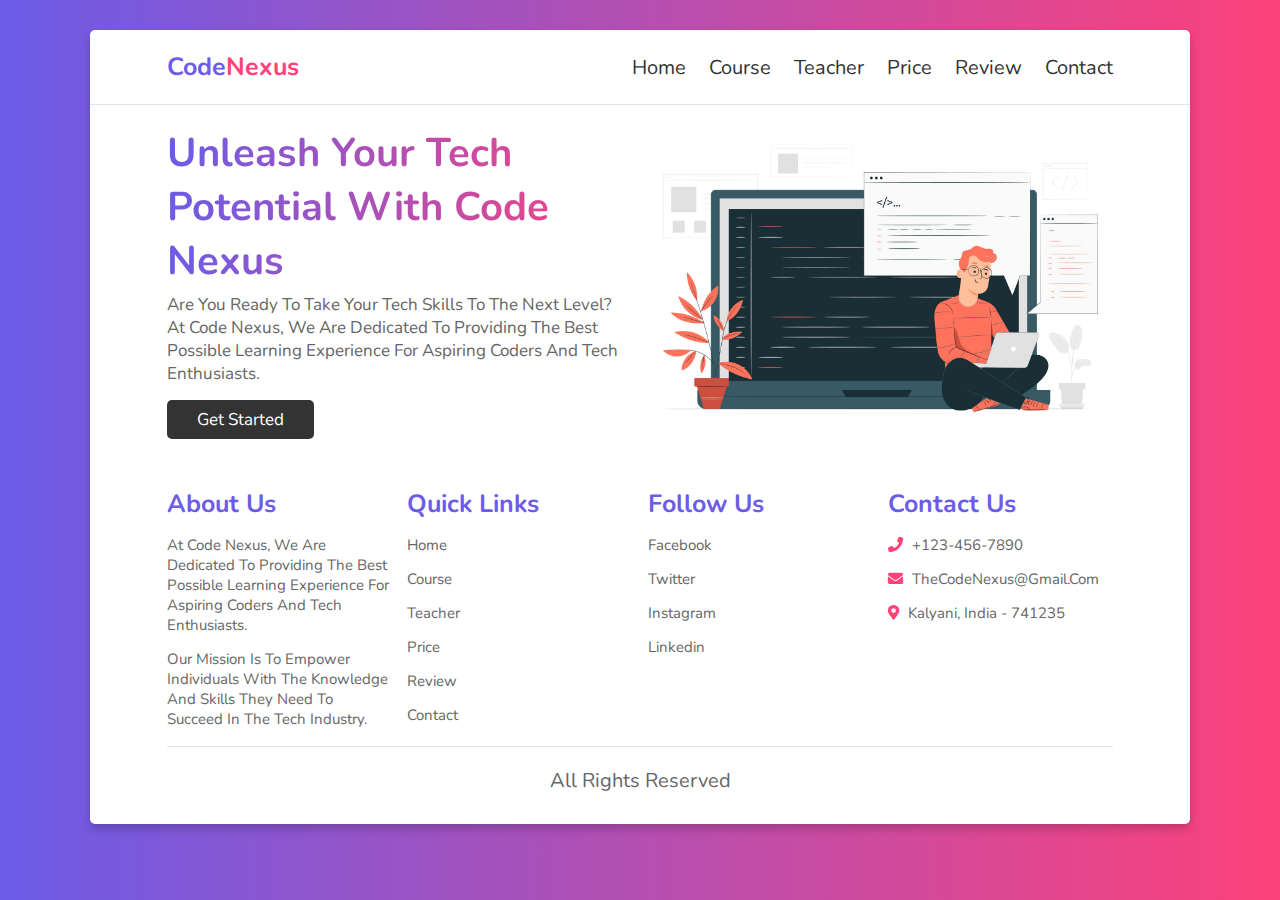
<file: CodeNexus/index.html>
<!DOCTYPE html>
<html lang="en">
<head>
    <meta charset="UTF-8">
    <meta name="viewport" content="width=device-width, initial-scale=1.0">
    <title>home</title>

    <link rel="stylesheet" href="https://cdnjs.cloudflare.com/ajax/libs/font-awesome/5.15.3/css/all.min.css">

    <link rel="stylesheet" href="css/style.css">

</head>
<body>
    
<div class="container">

<header>

    <a href="#" class="logo">Code<span>Nexus</span></a>

    <div id="menu" class="fas fa-bars"></div>

    <nav class="navbar">
        <a href="home.html">home</a>
        <a href="course.html">course</a>
        <a href="teacher.html">teacher</a>
        <a href="price.html">price</a>
        <a href="review.html">review</a>
        <a href="contact.html">contact</a>
    </nav>

</header>

<section class="home">

    <div class="content">
        <h3>Unleash Your Tech Potential with Code Nexus</h3>
        <p>Are you ready to take your tech skills to the next level? At Code Nexus, we are dedicated to providing the best possible learning experience for aspiring coders and tech enthusiasts.</p>
        <a href="#" class="btn">get started</a>
    </div>

    <div class="image">
        <img src="images/Homepage.jpg" alt="">
    </div>

</section>


<section class="footer">

    <div class="box-container">

        <div class="box">
            <h3>about us</h3>
            <p>At Code Nexus, we are dedicated to providing the best possible learning experience for aspiring coders and tech enthusiasts.
            </p>
            <hr>
            <P>Our mission is to empower individuals with the knowledge and skills they need to succeed in the tech industry.</P>
        </div>

        <div class="box">
            <h3>quick links</h3>
            <a href="#">home</a>
            <a href="#">course</a>
            <a href="#">teacher</a>
            <a href="#">price</a>
            <a href="#">review</a>
            <a href="#">contact</a>
        </div>

        <div class="box">
            <h3>follow us</h3>
            <a href="#">facebook</a>
            <a href="#">twitter</a>
            <a href="#">instagram</a>
            <a href="#">linkedin</a>
        </div>

        <div class="box">
            <h3>contact us</h3>
           <p> <i class="fas fa-phone"></i> +123-456-7890 </p>
           <p> <i class="fas fa-envelope"></i> TheCodeNexus@gmail.com </p>
           <p> <i class="fas fa-map-marker-alt"></i> kalyani, india - 741235 </p>
        </div>

    </div>

    <div class="credit"> All rights reserved </div>

</section>

</div>
</file>
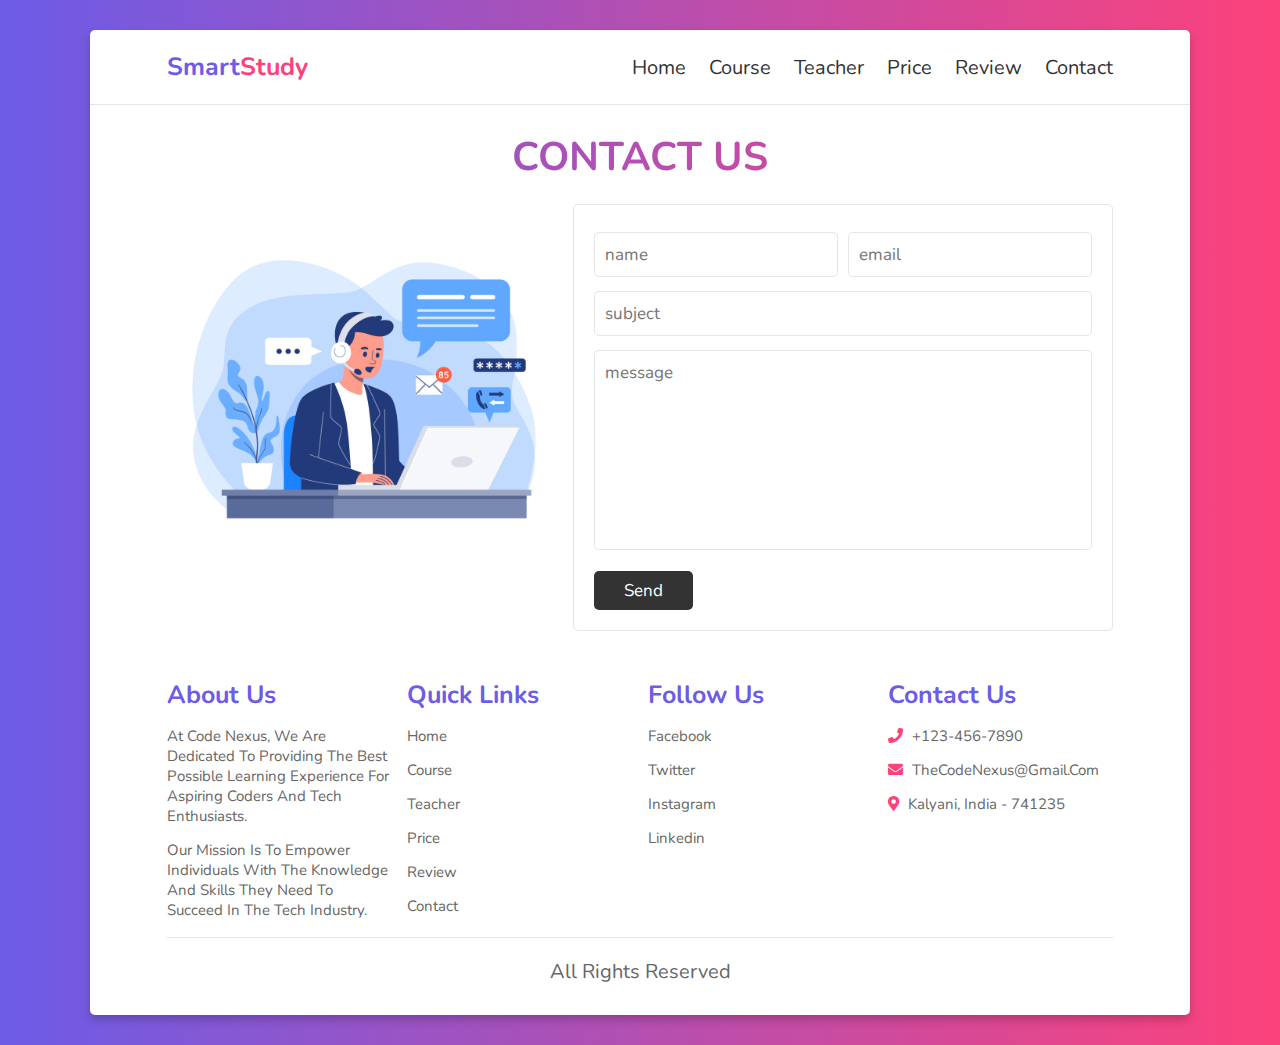
<file: CodeNexus/contact.html>
<!DOCTYPE html>
<html lang="en">
<head>
    <meta charset="UTF-8">
    <meta name="viewport" content="width=device-width, initial-scale=1.0">
    <title>contact</title>

    <link rel="stylesheet" href="https://cdnjs.cloudflare.com/ajax/libs/font-awesome/5.15.3/css/all.min.css">

    <link rel="stylesheet" href="css/style.css">

</head>
<body>
    
<div class="container">

<header>

    <a href="#" class="logo">Smart<span>Study</span></a>

    <div id="menu" class="fas fa-bars"></div>

    <nav class="navbar">
        <a href="index.html">home</a>
        <a href="course.html">course</a>
        <a href="teacher.html">teacher</a>
        <a href="price.html">price</a>
        <a href="review.html">review</a>
        <a href="contact.html">contact</a>
    </nav>

</header>

<h1 class="heading">contact us</h1>

<section class="contact">

<div class="image">
    <img src="images/Contact us.jpg" alt="">
</div>

<form action="">

    <div class="inputBox">
        <input type="text" placeholder="name">
        <input type="email" placeholder="email">
    </div>

    <input type="text" placeholder="subject" class="box">

    <textarea placeholder="message" name="" id="" cols="30" rows="10"></textarea>

    <input type="submit" class="btn" value="send">

</form>

</section>


<section class="footer">

    <div class="box-container">

        <div class="box">
            <h3>about us</h3>
            <p>At Code Nexus, we are dedicated to providing the best possible learning experience for aspiring coders and tech enthusiasts.
            </p>
            <hr>
            <P>Our mission is to empower individuals with the knowledge and skills they need to succeed in the tech industry.</P>
        </div>

        <div class="box">
            <h3>quick links</h3>
            <a href="#">home</a>
            <a href="#">course</a>
            <a href="#">teacher</a>
            <a href="#">price</a>
            <a href="#">review</a>
            <a href="#">contact</a>
        </div>

        <div class="box">
            <h3>follow us</h3>
            <a href="#">facebook</a>
            <a href="#">twitter</a>
            <a href="#">instagram</a>
            <a href="#">linkedin</a>
        </div>

        <div class="box">
            <h3>contact us</h3>
           <p> <i class="fas fa-phone"></i> +123-456-7890 </p>
           <p> <i class="fas fa-envelope"></i> TheCodeNexus@gmail.com </p>
           <p> <i class="fas fa-map-marker-alt"></i> kalyani, india - 741235 </p>
        </div>

    </div>

    <div class="credit"> All rights reserved </div>

</section>

</div>
</file>
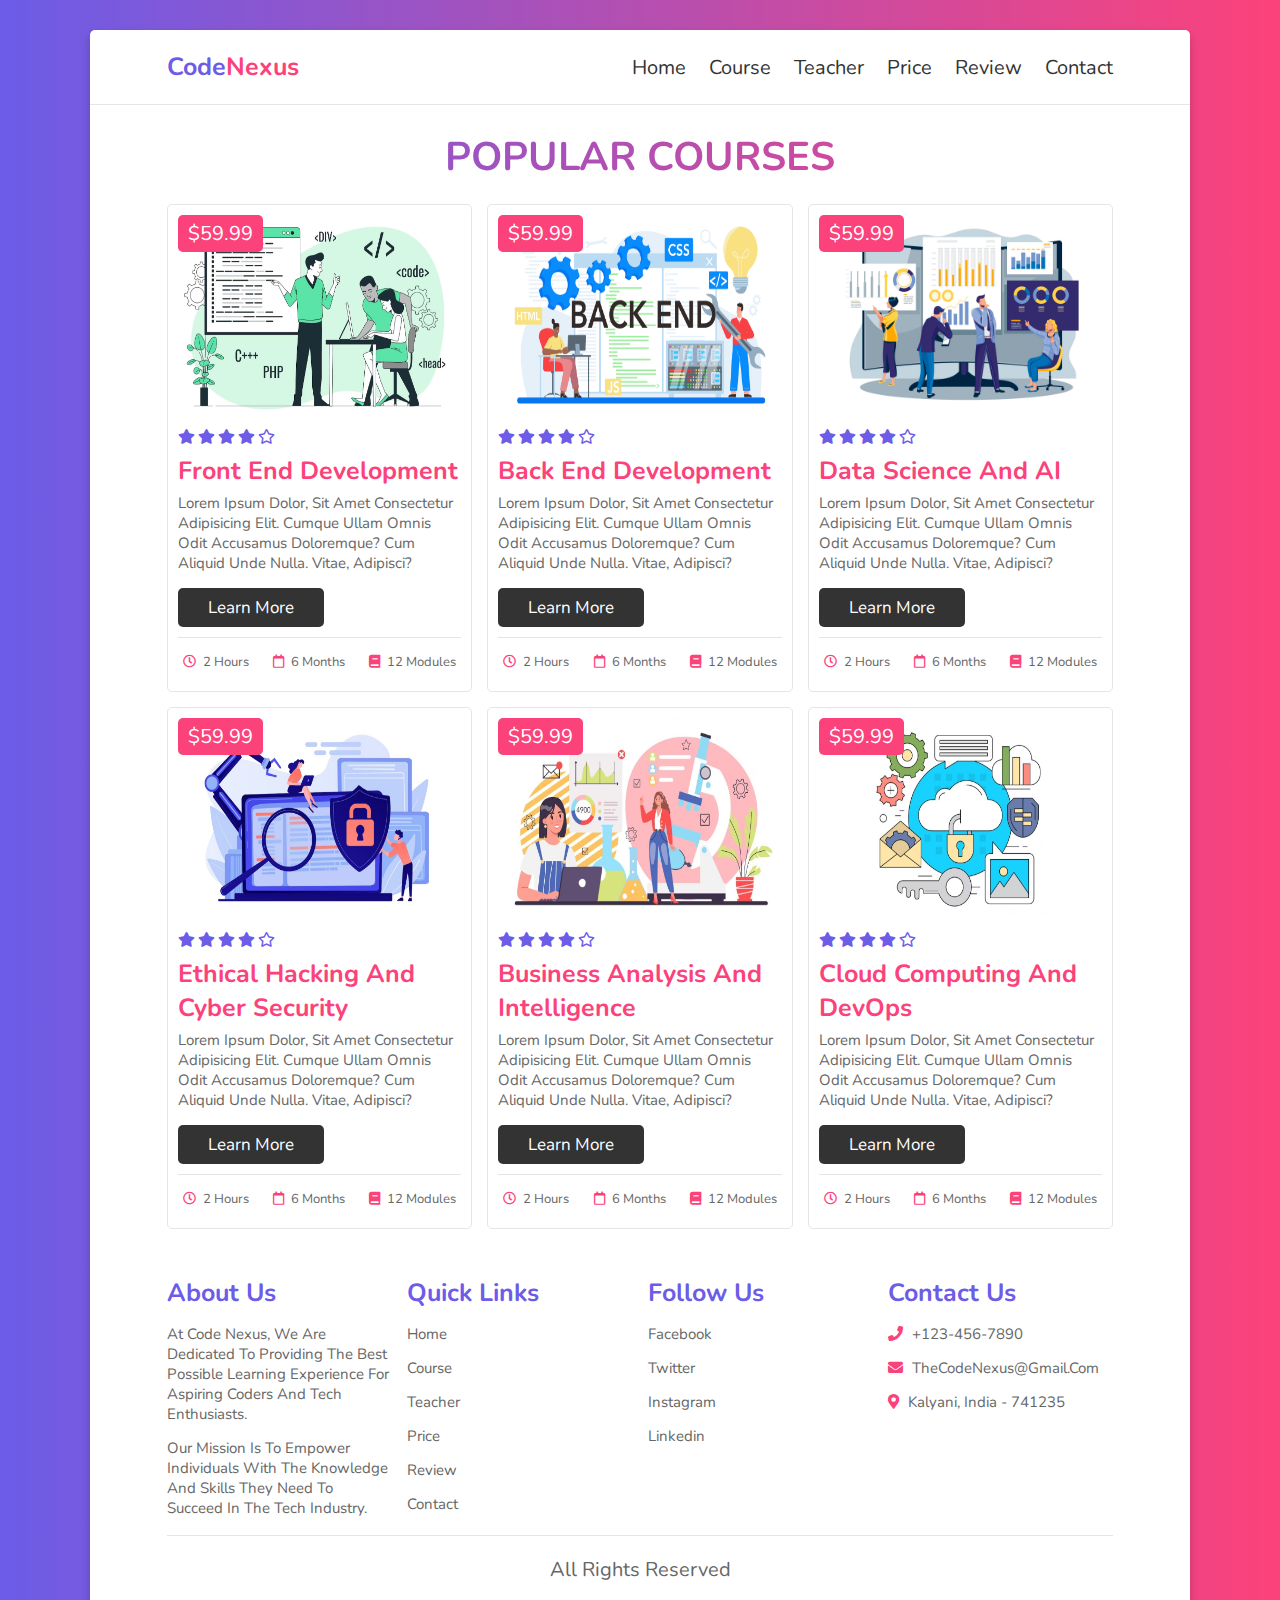
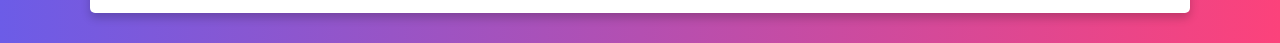
<file: CodeNexus/course.html>
<!DOCTYPE html>
<html lang="en">
<head>
    <meta charset="UTF-8">
    <meta name="viewport" content="width=device-width, initial-scale=1.0">
    <title>course</title>

    <link rel="stylesheet" href="https://cdnjs.cloudflare.com/ajax/libs/font-awesome/5.15.3/css/all.min.css">

    <link rel="stylesheet" href="css/style.css">

</head>
<body>
    
<div class="container">

<header>

    <a href="#" class="logo">Code<span>Nexus</span></a>
    <div id="menu" class="fas fa-bars"></div>

    <nav class="navbar">
        <a href="index.html">home</a>
        <a href="course.html">course</a>
        <a href="teacher.html">teacher</a>
        <a href="price.html">price</a>
        <a href="review.html">review</a>
        <a href="contact.html">contact</a>
    </nav>

</header>

<h1 class="heading"> popular courses </h1>


<section class="course">

    <div class="box">
        <span class="amount">$59.99</span>
        <img src="images/frontend.jpg" alt="">
        <div class="stars">
            <i class="fas fa-star"></i>
            <i class="fas fa-star"></i>
            <i class="fas fa-star"></i>
            <i class="fas fa-star"></i>
            <i class="far fa-star"></i>
        </div>
        <h3>front end development</h3>
        <p>Lorem ipsum dolor, sit amet consectetur adipisicing elit. Cumque ullam omnis odit accusamus doloremque? Cum aliquid unde nulla. Vitae, adipisci?</p>
        <a href="#" class="btn">learn more</a>
        <div class="icons">
            <p> <i class="far fa-clock"></i> 2 hours </p>
            <p> <i class="far fa-calendar"></i> 6 months </p>
            <p> <i class="fas fa-book"></i> 12 modules </p>
        </div>
    </div>

    <div class="box">
        <span class="amount">$59.99</span>
        <img src="images/Backend.jpg" alt="">
        <div class="stars">
            <i class="fas fa-star"></i>
            <i class="fas fa-star"></i>
            <i class="fas fa-star"></i>
            <i class="fas fa-star"></i>
            <i class="far fa-star"></i>
        </div>
        <h3>Back end development</h3>
        <p>Lorem ipsum dolor, sit amet consectetur adipisicing elit. Cumque ullam omnis odit accusamus doloremque? Cum aliquid unde nulla. Vitae, adipisci?</p>
        <a href="#" class="btn">learn more</a>
        <div class="icons">
            <p> <i class="far fa-clock"></i> 2 hours </p>
            <p> <i class="far fa-calendar"></i> 6 months </p>
            <p> <i class="fas fa-book"></i> 12 modules </p>
        </div>
    </div>

    <div class="box">
        <span class="amount">$59.99</span>
        <img src="images/Data Science.jpg" alt="">
        <div class="stars">
            <i class="fas fa-star"></i>
            <i class="fas fa-star"></i>
            <i class="fas fa-star"></i>
            <i class="fas fa-star"></i>
            <i class="far fa-star"></i>
        </div>
        <h3>Data Science and AI</h3>
        <p>Lorem ipsum dolor, sit amet consectetur adipisicing elit. Cumque ullam omnis odit accusamus doloremque? Cum aliquid unde nulla. Vitae, adipisci?</p>
        <a href="#" class="btn">learn more</a>
        <div class="icons">
            <p> <i class="far fa-clock"></i> 2 hours </p>
            <p> <i class="far fa-calendar"></i> 6 months </p>
            <p> <i class="fas fa-book"></i> 12 modules </p>
        </div>
    </div>

    <div class="box">
        <span class="amount">$59.99</span>
        <img src="images/Ethical Hacking.jpg" alt="">
        <div class="stars">
            <i class="fas fa-star"></i>
            <i class="fas fa-star"></i>
            <i class="fas fa-star"></i>
            <i class="fas fa-star"></i>
            <i class="far fa-star"></i>
        </div>
        <h3>Ethical Hacking and Cyber Security</h3>
        <p>Lorem ipsum dolor, sit amet consectetur adipisicing elit. Cumque ullam omnis odit accusamus doloremque? Cum aliquid unde nulla. Vitae, adipisci?</p>
        <a href="#" class="btn">learn more</a>
        <div class="icons">
            <p> <i class="far fa-clock"></i> 2 hours </p>
            <p> <i class="far fa-calendar"></i> 6 months </p>
            <p> <i class="fas fa-book"></i> 12 modules </p>
        </div>
    </div>

    <div class="box">
        <span class="amount">$59.99</span>
        <img src="images/Buisness Analysis.jpg" alt="">
        <div class="stars">
            <i class="fas fa-star"></i>
            <i class="fas fa-star"></i>
            <i class="fas fa-star"></i>
            <i class="fas fa-star"></i>
            <i class="far fa-star"></i>
        </div>
        <h3>Business Analysis and Intelligence</h3>
        <p>Lorem ipsum dolor, sit amet consectetur adipisicing elit. Cumque ullam omnis odit accusamus doloremque? Cum aliquid unde nulla. Vitae, adipisci?</p>
        <a href="#" class="btn">learn more</a>
        <div class="icons">
            <p> <i class="far fa-clock"></i> 2 hours </p>
            <p> <i class="far fa-calendar"></i> 6 months </p>
            <p> <i class="fas fa-book"></i> 12 modules </p>
        </div>
    </div>

    <div class="box">
        <span class="amount">$59.99</span>
        <img src="images/Cloud.jpg" alt="">
        <div class="stars">
            <i class="fas fa-star"></i>
            <i class="fas fa-star"></i>
            <i class="fas fa-star"></i>
            <i class="fas fa-star"></i>
            <i class="far fa-star"></i>
        </div>
        <h3>Cloud Computing and DevOps</h3>
        <p>Lorem ipsum dolor, sit amet consectetur adipisicing elit. Cumque ullam omnis odit accusamus doloremque? Cum aliquid unde nulla. Vitae, adipisci?</p>
        <a href="#" class="btn">learn more</a>
        <div class="icons">
            <p> <i class="far fa-clock"></i> 2 hours </p>
            <p> <i class="far fa-calendar"></i> 6 months </p>
            <p> <i class="fas fa-book"></i> 12 modules </p>
        </div>
    </div>

</section>


<section class="footer">

    <div class="box-container">

        <div class="box">
            <h3>about us</h3>
            <p>At Code Nexus, we are dedicated to providing the best possible learning experience for aspiring coders and tech enthusiasts.
            </p>
            <hr>
            <P>Our mission is to empower individuals with the knowledge and skills they need to succeed in the tech industry.</P>
        </div>

        <div class="box">
            <h3>quick links</h3>
            <a href="#">home</a>
            <a href="#">course</a>
            <a href="#">teacher</a>
            <a href="#">price</a>
            <a href="#">review</a>
            <a href="#">contact</a>
        </div>

        <div class="box">
            <h3>follow us</h3>
            <a href="#">facebook</a>
            <a href="#">twitter</a>
            <a href="#">instagram</a>
            <a href="#">linkedin</a>
        </div>

        <div class="box">
            <h3>contact us</h3>
           <p> <i class="fas fa-phone"></i> +123-456-7890 </p>
           <p> <i class="fas fa-envelope"></i> TheCodeNexus@gmail.com </p>
           <p> <i class="fas fa-map-marker-alt"></i> kalyani, india - 741235 </p>
        </div>

    </div>

    <div class="credit"> All rights reserved </div>

</section>

</div>
</file>
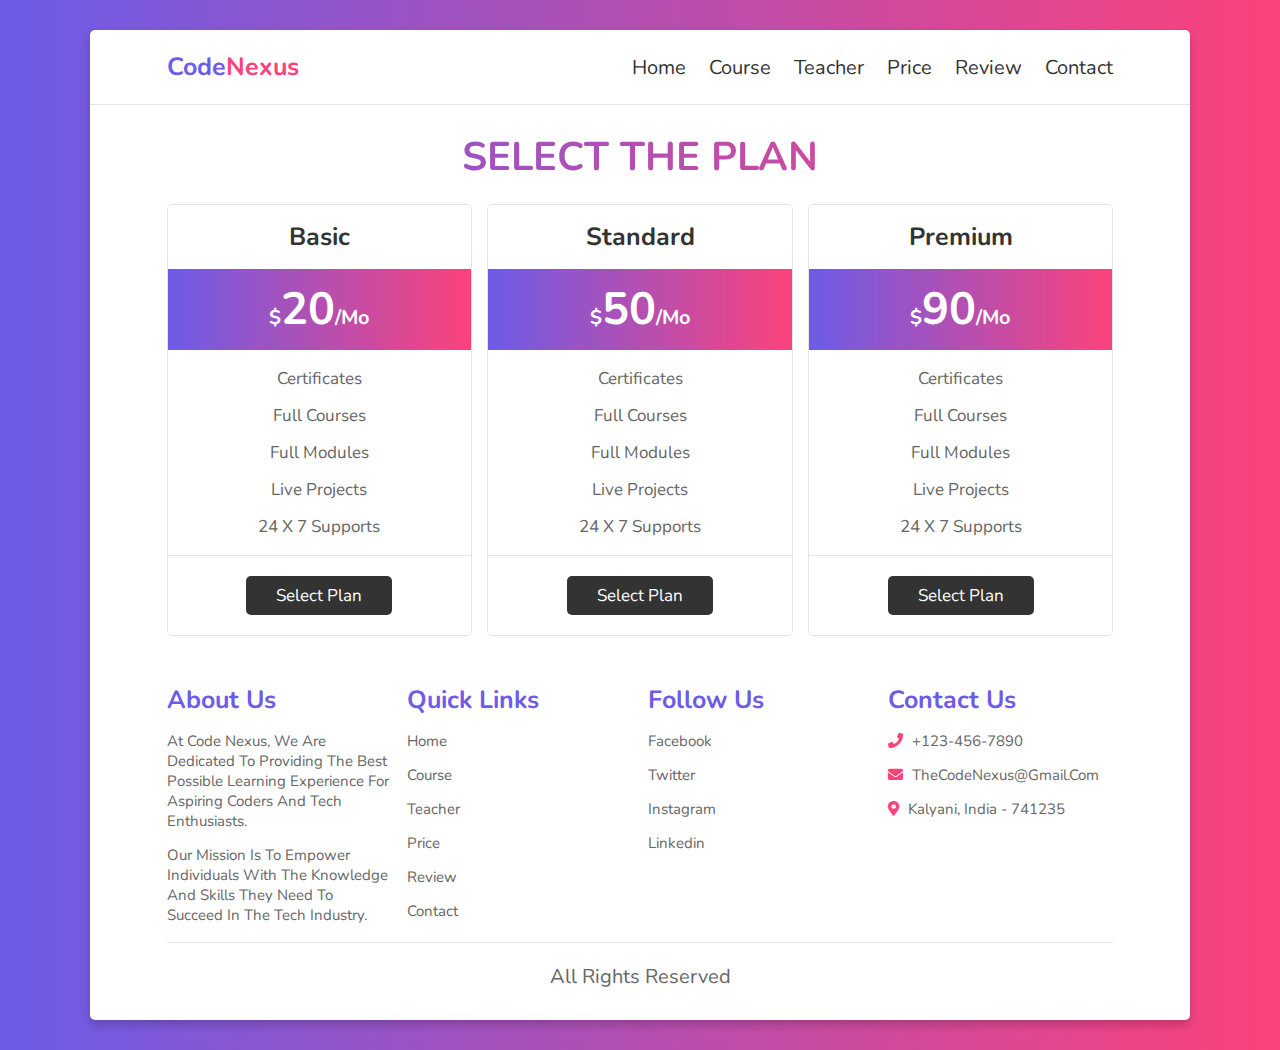
<file: CodeNexus/price.html>
<!DOCTYPE html>
<html lang="en">
<head>
    <meta charset="UTF-8">
    <meta name="viewport" content="width=device-width, initial-scale=1.0">
    <title>price</title>

    <link rel="stylesheet" href="https://cdnjs.cloudflare.com/ajax/libs/font-awesome/5.15.3/css/all.min.css">

    <link rel="stylesheet" href="css/style.css">

</head>
<body>
    
<div class="container">

<header>

    <a href="#" class="logo">Code<span>Nexus</span></a>

    <div id="menu" class="fas fa-bars"></div>

    <nav class="navbar">
        <a href="index.html">home</a>
        <a href="course.html">course</a>
        <a href="teacher.html">teacher</a>
        <a href="price.html">price</a>
        <a href="review.html">review</a>
        <a href="contact.html">contact</a>
    </nav>

</header>

<h1 class="heading"> select the plan </h1>


<section class="price">

    <div class="box">
        <h3>basic</h3>
        <div class="amount"><span>$</span>20<span>/mo</span></div>
        <ul>
            <li>certificates</li>
            <li>full courses</li>
            <li>full modules</li>
            <li>live projects</li>
            <li>24 x 7 supports</li>
        </ul>
        <a href="#" class="btn">select plan</a>
    </div>

    <div class="box">
        <h3>standard</h3>
        <div class="amount"><span>$</span>50<span>/mo</span></div>
        <ul>
            <li>certificates</li>
            <li>full courses</li>
            <li>full modules</li>
            <li>live projects</li>
            <li>24 x 7 supports</li>
        </ul>
        <a href="#" class="btn">select plan</a>
    </div>

    <div class="box">
        <h3>premium</h3>
        <div class="amount"><span>$</span>90<span>/mo</span></div>
        <ul>
            <li>certificates</li>
            <li>full courses</li>
            <li>full modules</li>
            <li>live projects</li>
            <li>24 x 7 supports</li>
        </ul>
        <a href="#" class="btn">select plan</a>
    </div>

</section>



<section class="footer">

    <div class="box-container">

        <div class="box">
            <h3>about us</h3>
            <p>At Code Nexus, we are dedicated to providing the best possible learning experience for aspiring coders and tech enthusiasts.
            </p>
            <hr>
            <P>Our mission is to empower individuals with the knowledge and skills they need to succeed in the tech industry.</P>
        </div>

        <div class="box">
            <h3>quick links</h3>
            <a href="#">home</a>
            <a href="#">course</a>
            <a href="#">teacher</a>
            <a href="#">price</a>
            <a href="#">review</a>
            <a href="#">contact</a>
        </div>

        <div class="box">
            <h3>follow us</h3>
            <a href="#">facebook</a>
            <a href="#">twitter</a>
            <a href="#">instagram</a>
            <a href="#">linkedin</a>
        </div>

        <div class="box">
            <h3>contact us</h3>
           <p> <i class="fas fa-phone"></i> +123-456-7890 </p>
           <p> <i class="fas fa-envelope"></i> TheCodeNexus@gmail.com </p>
           <p> <i class="fas fa-map-marker-alt"></i> kalyani, india - 741235 </p>
        </div>

    </div>

    <div class="credit"> All rights reserved </div>

</section>

</div>
</file>
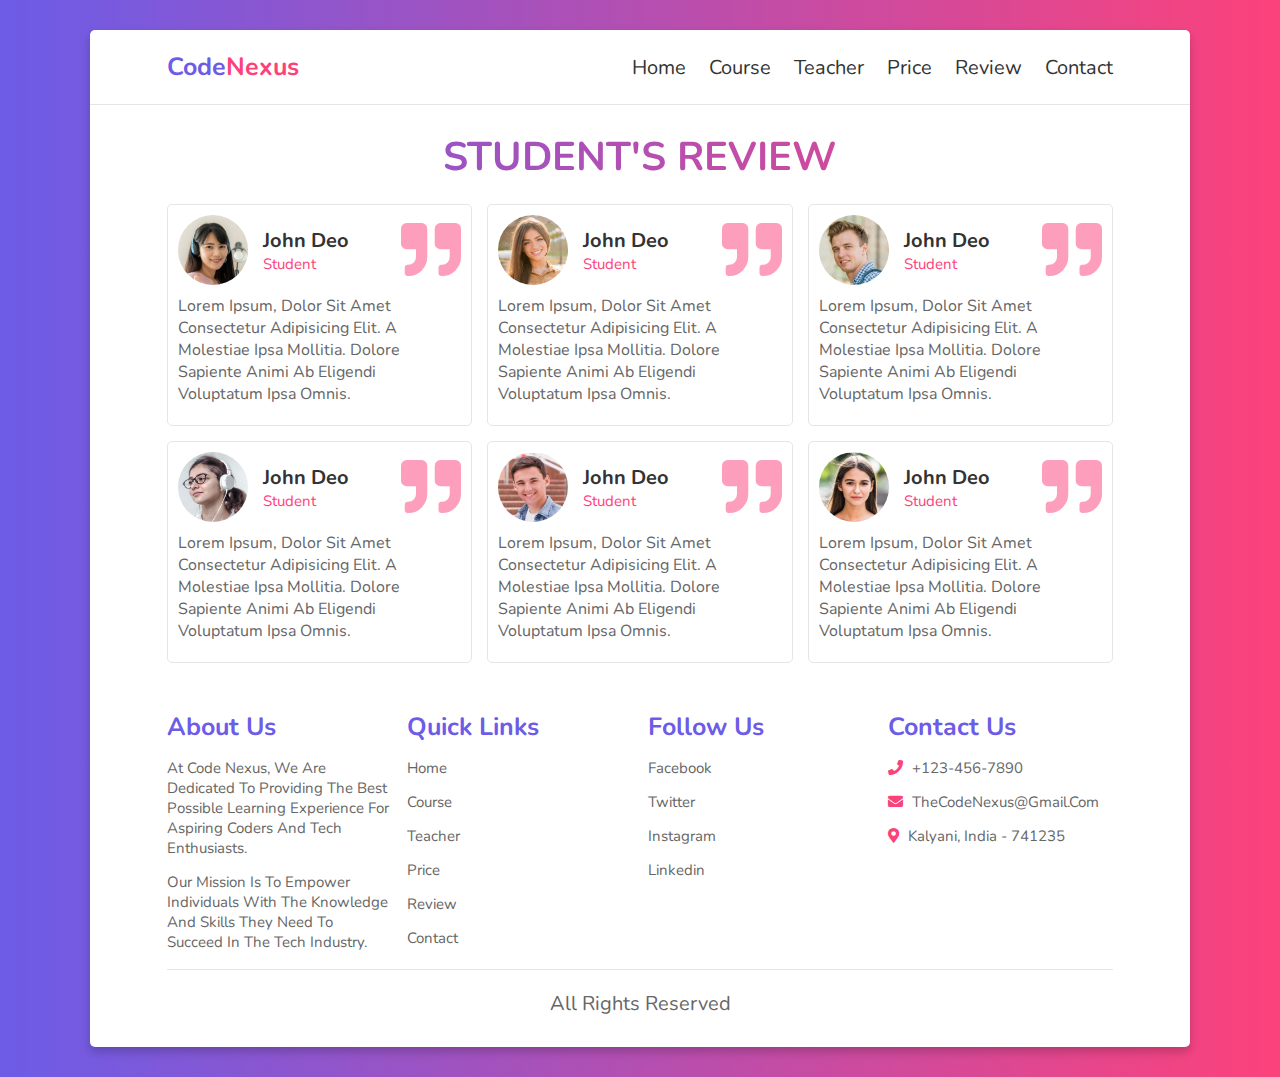
<file: CodeNexus/review.html>
<!DOCTYPE html>
<html lang="en">
<head>
    <meta charset="UTF-8">
    <meta name="viewport" content="width=device-width, initial-scale=1.0">
    <title>review</title>

    <link rel="stylesheet" href="https://cdnjs.cloudflare.com/ajax/libs/font-awesome/5.15.3/css/all.min.css">

    <link rel="stylesheet" href="css/style.css">

</head>
<body>
    
<div class="container">

<header>

    <a href="#" class="logo">Code<span>Nexus</span></a>

    <div id="menu" class="fas fa-bars"></div>

    <nav class="navbar">
        <a href="index.html">home</a>
        <a href="course.html">course</a>
        <a href="teacher.html">teacher</a>
        <a href="price.html">price</a>
        <a href="review.html">review</a>
        <a href="contact.html">contact</a>
    </nav>

</header>

<h1 class="heading"> student's review </h1>

<section class="review">

    <div class="box">
        <div class="student">
            <div class="student-info">
                <img src="images/student-1.png" alt="">
                <div class="info">
                    <h3>john deo</h3>
                    <span>student</span>
                </div>
            </div>
            <i class="fas fa-quote-right"></i>
        </div>
        <p class="text">Lorem ipsum, dolor sit amet consectetur adipisicing elit. A molestiae ipsa mollitia. Dolore sapiente animi ab eligendi voluptatum ipsa omnis.</p>
    </div>

    <div class="box">
        <div class="student">
            <div class="student-info">
                <img src="images/student-2.png" alt="">
                <div class="info">
                    <h3>john deo</h3>
                    <span>student</span>
                </div>
            </div>
            <i class="fas fa-quote-right"></i>
        </div>
        <p class="text">Lorem ipsum, dolor sit amet consectetur adipisicing elit. A molestiae ipsa mollitia. Dolore sapiente animi ab eligendi voluptatum ipsa omnis.</p>
    </div>

    <div class="box">
        <div class="student">
            <div class="student-info">
                <img src="images/student-3.png" alt="">
                <div class="info">
                    <h3>john deo</h3>
                    <span>student</span>
                </div>
            </div>
            <i class="fas fa-quote-right"></i>
        </div>
        <p class="text">Lorem ipsum, dolor sit amet consectetur adipisicing elit. A molestiae ipsa mollitia. Dolore sapiente animi ab eligendi voluptatum ipsa omnis.</p>
    </div>

    <div class="box">
        <div class="student">
            <div class="student-info">
                <img src="images/student-4.png" alt="">
                <div class="info">
                    <h3>john deo</h3>
                    <span>student</span>
                </div>
            </div>
            <i class="fas fa-quote-right"></i>
        </div>
        <p class="text">Lorem ipsum, dolor sit amet consectetur adipisicing elit. A molestiae ipsa mollitia. Dolore sapiente animi ab eligendi voluptatum ipsa omnis.</p>
    </div>

    <div class="box">
        <div class="student">
            <div class="student-info">
                <img src="images/student-5.png" alt="">
                <div class="info">
                    <h3>john deo</h3>
                    <span>student</span>
                </div>
            </div>
            <i class="fas fa-quote-right"></i>
        </div>
        <p class="text">Lorem ipsum, dolor sit amet consectetur adipisicing elit. A molestiae ipsa mollitia. Dolore sapiente animi ab eligendi voluptatum ipsa omnis.</p>
    </div>

    <div class="box">
        <div class="student">
            <div class="student-info">
                <img src="images/student-6.png" alt="">
                <div class="info">
                    <h3>john deo</h3>
                    <span>student</span>
                </div>
            </div>
            <i class="fas fa-quote-right"></i>
        </div>
        <p class="text">Lorem ipsum, dolor sit amet consectetur adipisicing elit. A molestiae ipsa mollitia. Dolore sapiente animi ab eligendi voluptatum ipsa omnis.</p>
    </div>

</section>


<section class="footer">

    <div class="box-container">

        <div class="box">
            <h3>about us</h3>
            <p>At Code Nexus, we are dedicated to providing the best possible learning experience for aspiring coders and tech enthusiasts.
            </p>
            <hr>
            <P>Our mission is to empower individuals with the knowledge and skills they need to succeed in the tech industry.</P>
        </div>

        <div class="box">
            <h3>quick links</h3>
            <a href="#">home</a>
            <a href="#">course</a>
            <a href="#">teacher</a>
            <a href="#">price</a>
            <a href="#">review</a>
            <a href="#">contact</a>
        </div>

        <div class="box">
            <h3>follow us</h3>
            <a href="#">facebook</a>
            <a href="#">twitter</a>
            <a href="#">instagram</a>
            <a href="#">linkedin</a>
        </div>

        <div class="box">
            <h3>contact us</h3>
           <p> <i class="fas fa-phone"></i> +123-456-7890 </p>
           <p> <i class="fas fa-envelope"></i> TheCodeNexus@gmail.com </p>
           <p> <i class="fas fa-map-marker-alt"></i> kalyani, india - 741235 </p>
        </div>

    </div>

    <div class="credit"> All rights reserved </div>

</section>

</div>
</file>
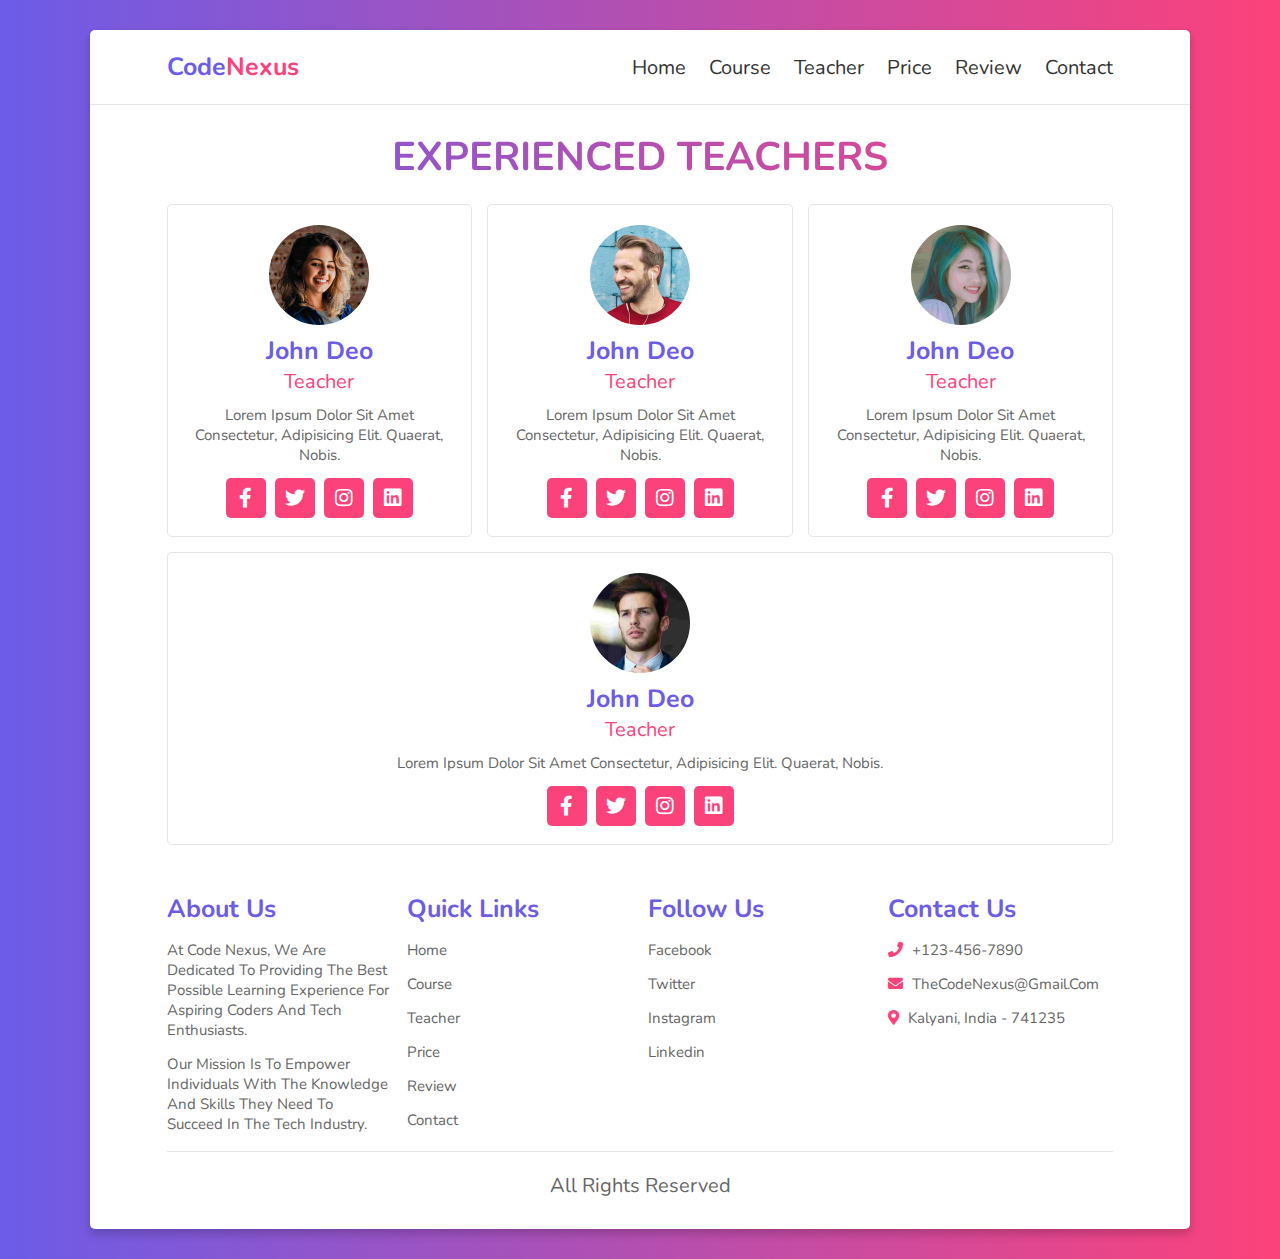
<file: CodeNexus/teacher.html>
<!DOCTYPE html>
<html lang="en">
<head>
    <meta charset="UTF-8">
    <meta name="viewport" content="width=device-width, initial-scale=1.0">
    <title>teacher</title>

    <link rel="stylesheet" href="https://cdnjs.cloudflare.com/ajax/libs/font-awesome/5.15.3/css/all.min.css">

    <link rel="stylesheet" href="css/style.css">

</head>
<body>
    
<div class="container">

<header>

    <a href="#" class="logo">Code<span>Nexus</span></a>

    <div id="menu" class="fas fa-bars"></div>

    <nav class="navbar">
        <a href="index.html">home</a>
        <a href="course.html">course</a>
        <a href="teacher.html">teacher</a>
        <a href="price.html">price</a>
        <a href="review.html">review</a>
        <a href="contact.html">contact</a>
    </nav>

</header>

<h1 class="heading"> experienced teachers </h1>


<section class="teacher">

    <div class="box">
        <img src="images/teacher-1.png" alt="">
        <h3>john deo</h3>
        <span>teacher</span>
        <p>Lorem ipsum dolor sit amet consectetur, adipisicing elit. Quaerat, nobis.</p>
        <div class="share">
            <a href="#" class="fab fa-facebook-f"></a>
            <a href="#" class="fab fa-twitter"></a>
            <a href="#" class="fab fa-instagram"></a>
            <a href="#" class="fab fa-linkedin"></a>
        </div>
    </div>

    <div class="box">
        <img src="images/teacher-2.png" alt="">
        <h3>john deo</h3>
        <span>teacher</span>
        <p>Lorem ipsum dolor sit amet consectetur, adipisicing elit. Quaerat, nobis.</p>
        <div class="share">
            <a href="#" class="fab fa-facebook-f"></a>
            <a href="#" class="fab fa-twitter"></a>
            <a href="#" class="fab fa-instagram"></a>
            <a href="#" class="fab fa-linkedin"></a>
        </div>
    </div>

    <div class="box">
        <img src="images/teacher-3.png" alt="">
        <h3>john deo</h3>
        <span>teacher</span>
        <p>Lorem ipsum dolor sit amet consectetur, adipisicing elit. Quaerat, nobis.</p>
        <div class="share">
            <a href="#" class="fab fa-facebook-f"></a>
            <a href="#" class="fab fa-twitter"></a>
            <a href="#" class="fab fa-instagram"></a>
            <a href="#" class="fab fa-linkedin"></a>
        </div>
    </div>

    <div class="box">
        <img src="images/teacher-4.png" alt="">
        <h3>john deo</h3>
        <span>teacher</span>
        <p>Lorem ipsum dolor sit amet consectetur, adipisicing elit. Quaerat, nobis.</p>
        <div class="share">
            <a href="#" class="fab fa-facebook-f"></a>
            <a href="#" class="fab fa-twitter"></a>
            <a href="#" class="fab fa-instagram"></a>
            <a href="#" class="fab fa-linkedin"></a>
        </div>
    </div>

</section>


<section class="footer">

    <div class="box-container">

        <div class="box">
            <h3>about us</h3>
            <p>At Code Nexus, we are dedicated to providing the best possible learning experience for aspiring coders and tech enthusiasts.
            </p>
            <hr>
            <P>Our mission is to empower individuals with the knowledge and skills they need to succeed in the tech industry.</P>
        </div>

        <div class="box">
            <h3>quick links</h3>
            <a href="#">home</a>
            <a href="#">course</a>
            <a href="#">teacher</a>
            <a href="#">price</a>
            <a href="#">review</a>
            <a href="#">contact</a>
        </div>

        <div class="box">
            <h3>follow us</h3>
            <a href="#">facebook</a>
            <a href="#">twitter</a>
            <a href="#">instagram</a>
            <a href="#">linkedin</a>
        </div>

        <div class="box">
            <h3>contact us</h3>
           <p> <i class="fas fa-phone"></i> +123-456-7890 </p>
           <p> <i class="fas fa-envelope"></i> TheCodeNexus@gmail.com </p>
           <p> <i class="fas fa-map-marker-alt"></i> kalyani, india - 741235 </p>
        </div>

    </div>

    <div class="credit"> All rights reserved </div>

</section>

</div>
</file>
<file: CodeNexus/css/style.css>
@import url('https://fonts.googleapis.com/css2?family=Nunito:wght@200;300;400;600;700&display=swap');

body{
  background:var(--gradient);
  padding:3rem 7%;
}

section{
  padding:2rem 7%;
}

.container{
  background:#fff;
  border-radius: .5rem;
  box-shadow: 0 .5rem 1rem rgba(0,0,0,.2);
}

.heading{
  color:transparent;
  background:var(--gradient);
  -webkit-background-clip: text;
  background-clip: text;
  padding:0 1rem;
  padding-top: 2.5rem;
  text-align: center;
  font-size: 4rem;
  text-transform: uppercase;
}

.btn{
  display: inline-block;
  margin-top: 1rem;
  padding:.8rem 3rem;
  border-radius: .5rem;
  background:#333;
  color:#fff;
  cursor: pointer;
  font-size: 1.7rem;
}

.btn:hover{
  background:var(--gradient);
}

header{
  display: flex;
  align-items: center;
  justify-content: space-between;
  width: 100%;
  padding:2rem 7%;
  border-bottom: .1rem solid rgba(0,0,0,.1);
  position: relative;
  z-index: 1000;
}

header .logo{
  font-size: 2.5rem;
  color:var(--violet);
  font-weight: bold;
}

header .logo span{
  color:var(--pink);
}

header .navbar a{
  margin-left: 2rem;
  font-size: 2rem;
  color:#333;
}

header .navbar a:hover{
  color:var(--pink);
}

#menu{
  font-size: 2.5rem;
  padding:.5rem 1rem;
  border-radius: .3rem;
  border:.1rem solid rgba(0,0,0,.2);
  cursor: pointer;
  display: none;
}

.home{
  display: flex;
  flex-wrap: wrap;
  gap:1.5rem;
  align-items: center;
}

.home .content{
  flex:1 1 40rem;
}

.home .image{
  flex:1 1 40rem;
}

.home .image img{
  width:100%;
}

.home .content h3{
  color:transparent;
  background:var(--gradient);
  -webkit-background-clip: text;
  background-clip: text;
  font-size: 4rem;
}

.home .content p{
  padding:.5rem 0;
  font-size: 1.7rem;
  color:#666;
}

.course{
  display: flex;
  flex-wrap: wrap;
  gap:1.5rem;
}

.course .box{
  flex:1 1 30rem;
  border-radius: .5rem;
  border:.1rem solid rgba(0,0,0,.1);
  padding:1rem;
  position: relative;
}

.course .box img{
  height:20rem;
  width:100%;
}

.course .box .amount{
  position: absolute;
  top:1rem; left:1rem;
  font-size: 2rem;
  padding:.5rem 1rem;
  background:var(--pink);
  color:#fff;
  border-radius: .5rem;
}

.course .box .stars i{
  color:var(--violet);
  font-size: 1.5rem;
  padding:1rem 0;
}

.course .box h3{
  color:var(--pink);
  font-size: 2.5rem;
}

.course .box p{
  color:#666;
  font-size: 1.5rem;
  padding:.5rem 0;
}

.course .icons{
  display: flex;
  justify-content: space-between;
  border-top: .1rem solid rgba(0,0,0,.1);
  margin-top: 1rem;
  padding:.5rem;
  padding-top: 1rem;
}

.course .icons p{
  color:#666;
  font-size: 1.3rem;
}

.course .icons p i{
  padding-right: .4rem;
  color:var(--pink);
}

.teacher{
  display: flex;
  flex-wrap: wrap;
  gap:1.5rem;
}

.teacher .box{
  flex:1 1 23rem;
  border:.1rem solid rgba(0,0,0,.1);
  border-radius:.5rem;
  padding:1.5rem;
  text-align: center;
}

.teacher .box img{
  height: 10rem;
  width:10rem;
  margin:.5rem 0;
  border-radius: 50%;
  object-fit: cover;
}

.teacher .box h3{
  color:var(--violet);
  font-size: 2.5rem;
}

.teacher .box span{
  color:var(--pink);
  font-size: 2rem;
}

.teacher .box p{
  color:#666;
  font-size: 1.5rem;
  padding:1rem 0;
}

.teacher .box .share a{
  height:4rem;
  width:4rem;
  line-height: 4rem;
  font-size: 2rem;
  background:var(--pink);
  border-radius: .5rem;
  margin:.3rem;
  color:#fff;
}

.teacher .box .share a:hover{
  background:var(--violet);
}

.price{
  display: flex;
  flex-wrap: wrap;
  gap:1.5rem;
}

.price .box{
  flex:1 1 30rem;
  text-align: center;
  border:.1rem solid rgba(0,0,0,.1);
  border-radius: .5rem;
}

.price .box h3{
  font-size: 2.5rem;
  color:#333;
  padding:1.5rem 0;
}

.price .box .amount{
  font-size: 4.5rem;
  color:#fff;
  padding:1rem 0;
  background:var(--gradient);
  font-weight: bold;
}

.price .box .amount span{
  font-size: 2rem;
}

.price .box  ul{
  border-bottom: .1rem solid rgba(0,0,0,.1);
  padding: 1rem 0;
  list-style: none;
}

.price .box ul li{
  padding:.7rem 0;
  font-size: 1.7rem;
  color:#666;
}

.price .box .btn{
  margin:2rem 0;
}

.review{
  display: flex;
  flex-wrap: wrap;
  gap:1.5rem;
}

.review .box{
  border-radius: .5rem;
  border:.1rem solid rgba(0,0,0,.1);
  padding:1rem;
  flex:1 1 30rem;
}

.review .box .student{
  display: flex;
  align-items: center;
  justify-content: space-between;
}

.review .box .student .student-info{
  display: flex;
  align-items: center;
}

.review .box .student i{
  font-size: 6rem;
  color:var(--pink);
  opacity: .5;
}

.review .box .student .student-info img{
  border-radius: 50%;
  object-fit: cover;
  height: 7rem;
  width:7rem;
  margin-right: 1.5rem;
}

.review .box .student .student-info h3{
  font-size: 2rem;
  color:#333;
}

.review .box .student .student-info span{
  font-size: 1.5rem;
  color:var(--pink);
}

.review .box .text{
  padding:1rem 0;
  font-size: 1.6rem;
  color:#666;
}

.contact{
  display: flex;
  flex-wrap: wrap;
  gap:1.5rem;
}

.contact .image{
  flex:1 1 35rem;
}

.contact .image img{
  width:100%;
}

.contact form{
  flex:1 1 50rem;
  border:.1rem solid rgba(0,0,0,.1);
  border-radius: .5rem;
  padding:2rem;
}

.contact form .inputBox{
  display: flex;
  justify-content: space-between;
  flex-wrap: wrap;
}

.contact form .inputBox input,
.contact form .box, 
.contact form textarea{
  width: 100%;
  padding:1rem;
  margin:.7rem 0;
  font-size: 1.7rem;
  border:.1rem solid rgba(0,0,0,.1);
  border-radius: .5rem;
  text-transform: none;
  color:#333;
} 

.contact form .inputBox input:focus,
.contact form .box:focus, 
.contact form textarea:focus{
  border-color: var(--pink);
}

.contact form .inputBox input{
  width:49%;
}

.contact form textarea{
  height: 20rem;
  resize: none;
}



:root{
  --violet:#6c5ce7;
  --pink:#FC427B;
  --gradient:linear-gradient(90deg, var(--violet), var(--pink));
}

*{
  font-family: 'Nunito', sans-serif;
  margin:0; padding:0;
  box-sizing: border-box;
  outline: none; border:none;
  text-decoration: none;
  text-transform: capitalize;
  transition: all .2s ease-out;
}

html{
  font-size: 62.5%;
  overflow-x: hidden;
}

html::-webkit-scrollbar{
  width:1rem;
}

html::-webkit-scrollbar-track{
  background:#333;
}

html::-webkit-scrollbar-thumb{
  background:#fff;
  border-radius: 5rem;
}





.footer .box-container{
  display: flex;
  flex-wrap: wrap;
  gap:1.5rem;
}

.footer .box-container .box{
  flex:1 1 20rem;
}

.footer .box-container .box h3{
  font-size: 2.5rem;
  color:var(--violet);
  padding:.7rem 0;
}

.footer .box-container .box p{
  font-size: 1.5rem;
  color:#666;
  padding:.7rem 0;
}

.footer .box-container .box a{
  display: block;
  font-size: 1.5rem;
  color:#666;
  padding:.7rem 0;
}

.footer .box-container .box a:hover{
  color:var(--pink);
}

.footer .box-container .box p i{
  padding-right: .5rem;
  color:var(--pink);
}

.footer .credit{
  font-size: 2rem;
  margin-top: 1rem;
  padding:1rem;
  padding-top: 2rem;
  text-align: center;
  border-top: .1rem solid rgba(0,0,0,.1);
  color:#666;
}

.footer .credit span{
  color:var(--pink);
}



@media (max-width:991px){

  html{
    font-size: 55%;
  }

  body{
    padding:1.5rem;
  }

  header{
    padding:2rem;
  }

  section{
    padding:2rem;
  }

}

@media (max-width:768px){

  #menu{
    display: initial;
  }

  header .navbar{
    position: absolute;
    top:100%; left:0; right:0;
    background:#fff;
    border-top: .1rem solid rgba(0,0,0,.2);
    border-bottom: .1rem solid rgba(0,0,0,.2);
    clip-path: polygon(0 0, 100% 0, 100% 0, 0 0);
  }

  header .navbar.active{
    clip-path: polygon(0 0, 100% 0, 100% 100%, 0 100%);
  }

  header .navbar a{
    font-size: 2.5rem;
    display: block;
    margin:2rem 0;
    text-align:center;
  }

  .contact form .inputBox input{
    width:100%;
  }

}

@media (max-width:400px){

  html{
    font-size: 50%;
  }

}
</file>
